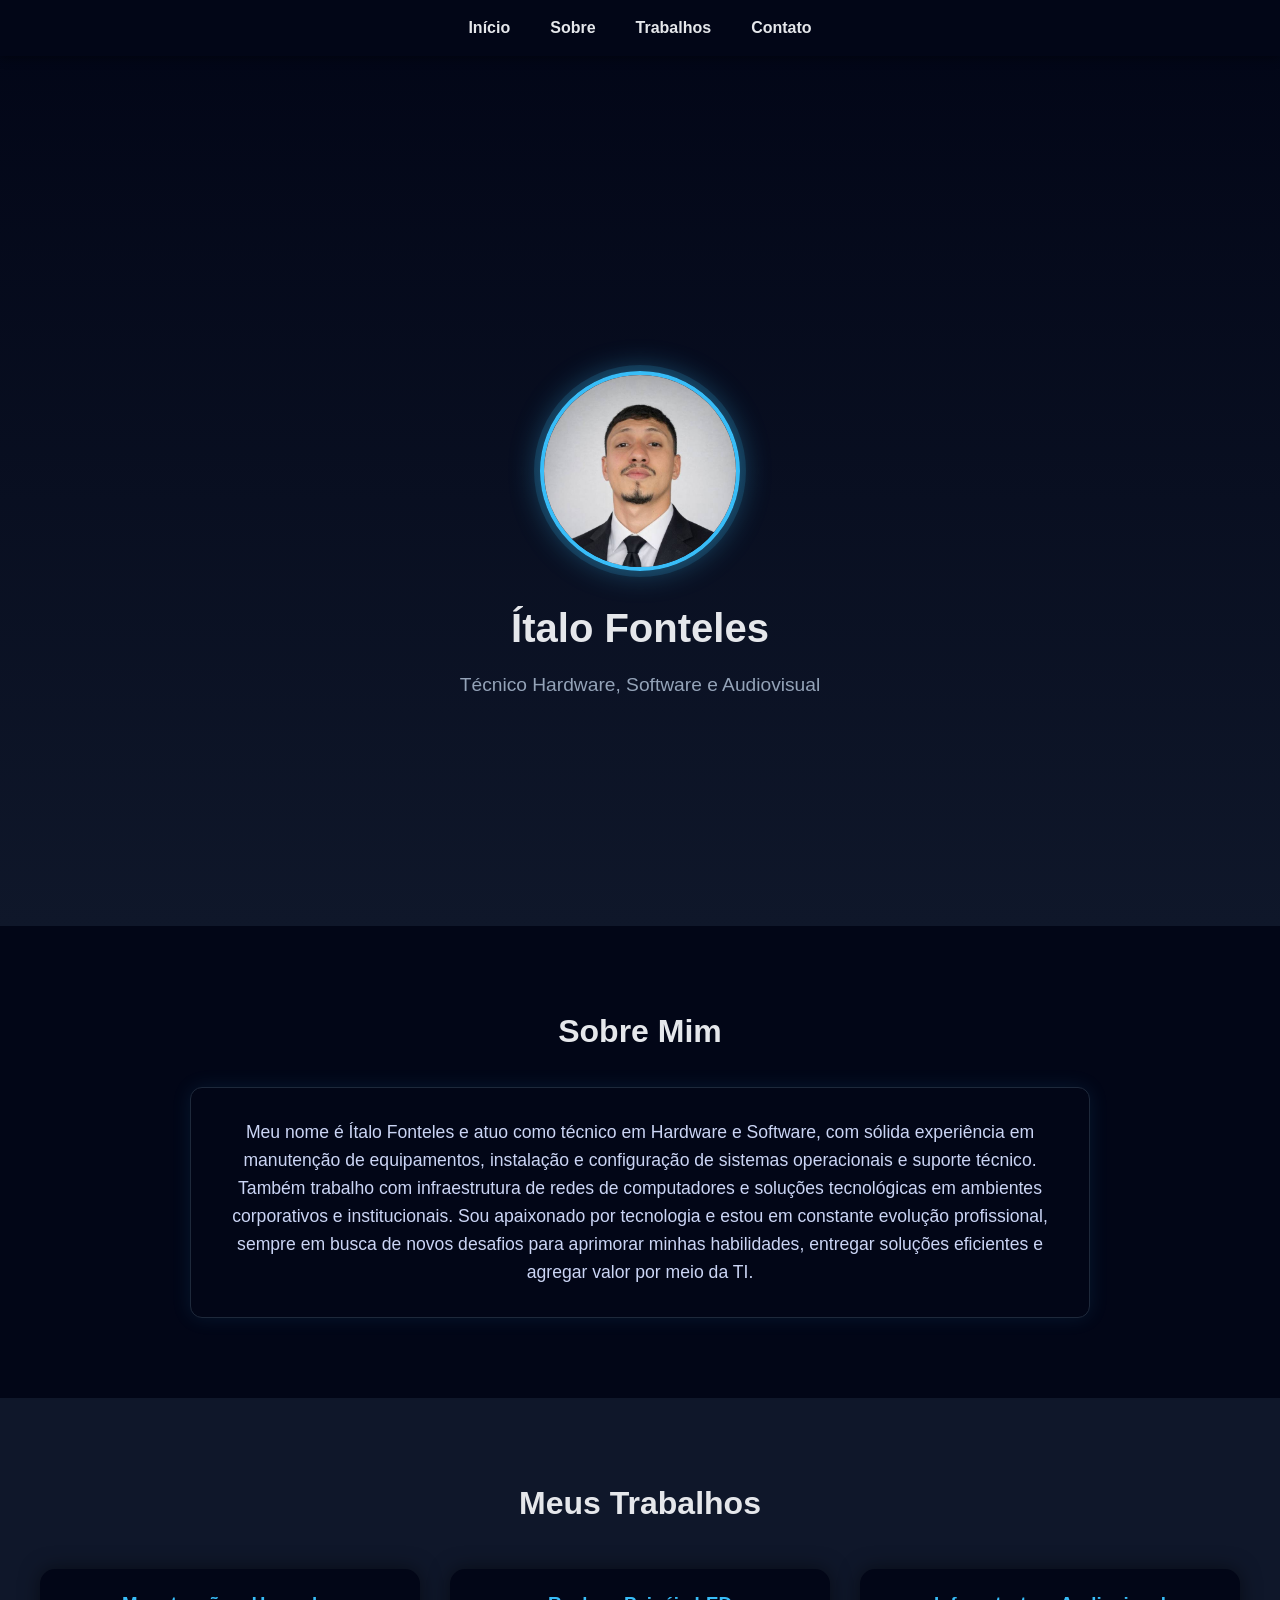
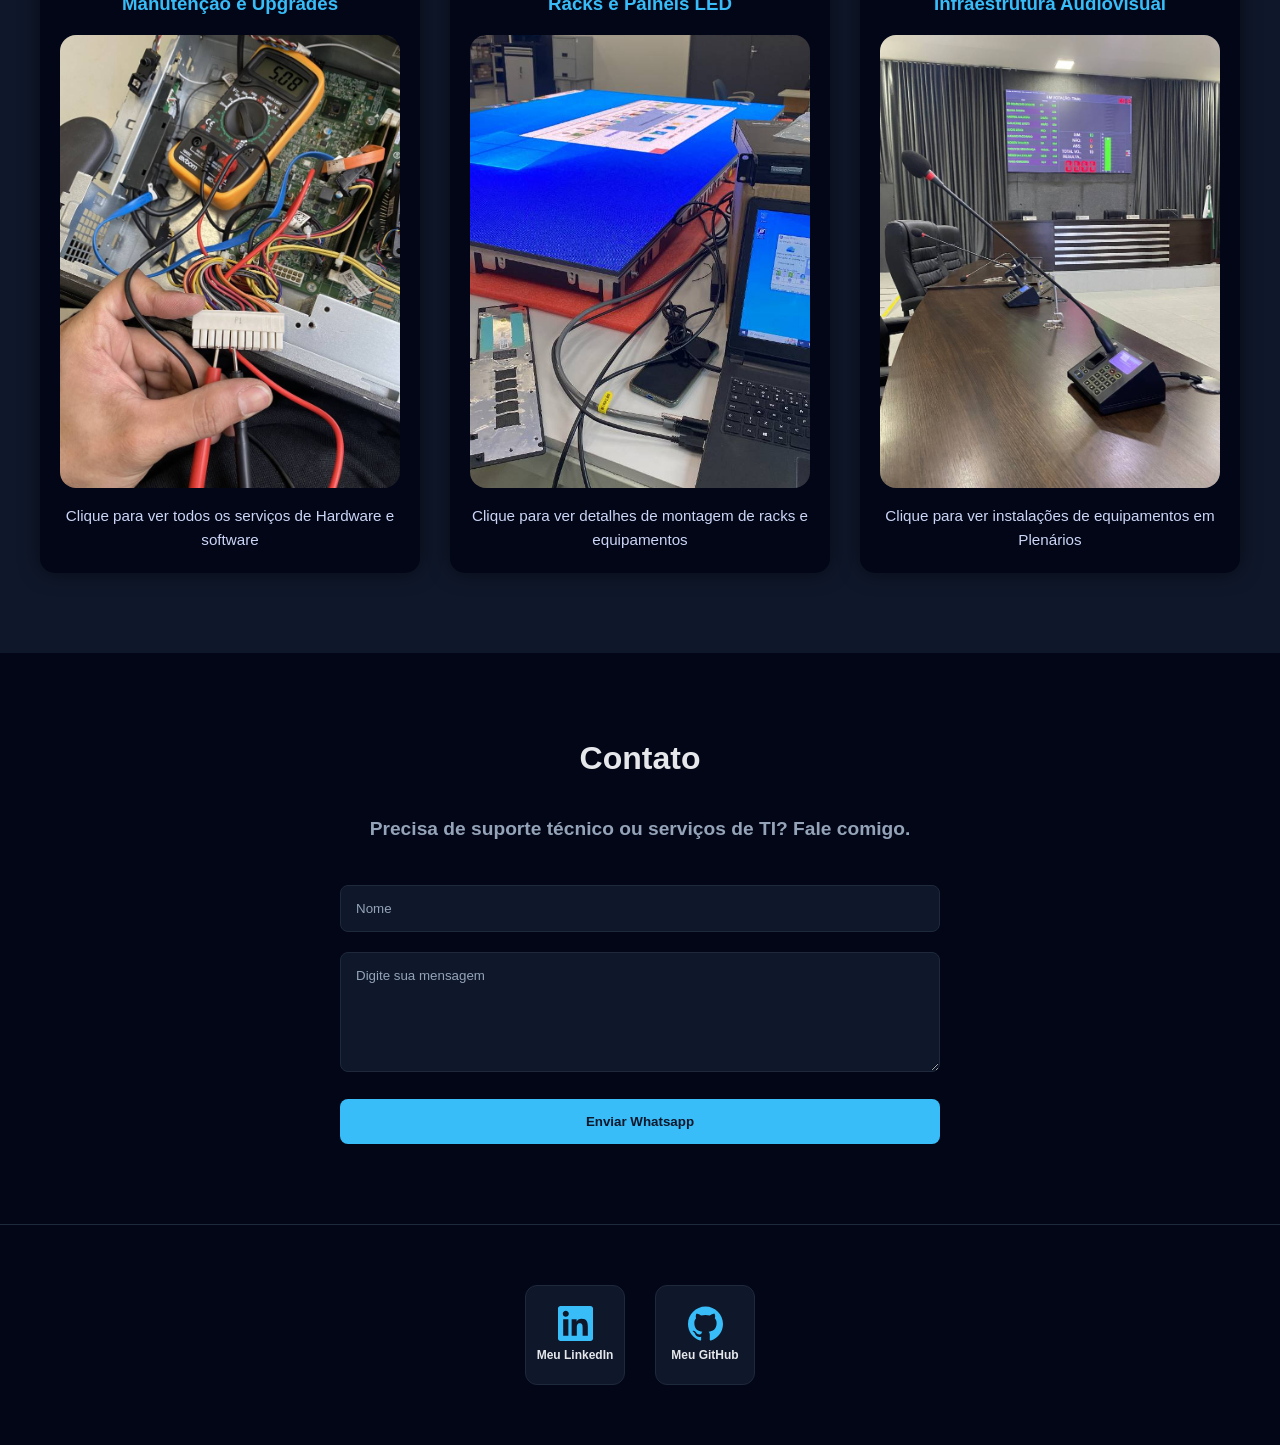
<file: index.html>
<!DOCTYPE html>
<html lang="pt-br">
<head>
    <meta charset="UTF-8">
    <meta name="viewport" content="width=device-width, initial-scale=1.0">
    <meta name="description" content="Portfólio de Ítalo Fonteles, técnico em hardware, software, redes e audiovisual.">
    <meta name="keywords" content="técnico em informática, hardware, software, redes, audiovisual, TI, suporte técnico">
    <meta name="author" content="Ítalo Fonteles">
    <link rel="stylesheet" href="styles.css">
    <title>Portfólio | Ítalo</title>
</head>
<>    
   <div class="particulas"></div>

<nav class="navegacao">
    <ul class="menu">
        <li><a href="#inicio" class="menu-link">Início</a></li>
        <li><a href="#sobre" class="menu-link">Sobre</a></li>
        <li><a href="#projetos" class="menu-link">Trabalhos</a></li>
        <li><a href="#contato" class="menu-link">Contato</a></li>
    </ul>
</nav>   

<main id="inicio" class="cabecalho">
    <img src="img/perfilitalo.jpg" alt="Foto de Ítalo Fonteles" class="foto-perfil">
    <h1>Ítalo Fonteles</h1>  
    <p class="subtitulo">Técnico Hardware, Software e Audiovisual</p>      
</main>

<section id="sobre" class="sobre reveal">
    <h2 class="sobre-titulo">Sobre Mim</h2>
    <div class="sobre-caixa">
        <p class="sobre-paragrafo">
          Meu nome é Ítalo Fonteles e atuo como técnico em Hardware e Software, com sólida experiência em manutenção de equipamentos, instalação e configuração de sistemas operacionais e suporte técnico. Também trabalho com infraestrutura de redes de computadores e soluções tecnológicas em ambientes corporativos e institucionais.
          Sou apaixonado por tecnologia e estou em constante evolução profissional, sempre em busca de novos desafios para aprimorar minhas habilidades, entregar soluções eficientes e agregar valor por meio da TI.
        </p>
    </div>
</section>

<section id="projetos" class="trabalho">
    <h2 class="trabalho-titulo reveal">Meus Trabalhos</h2>
    <div class="trabalho-caixa">
        <a href="hardware.html" class="card-link-wrapper">
            <div class="trabalho-item reveal">
                <h3 class="trabalho-nome">Manutenção e Upgrades</h3>
                <div class="media-wrapper">
                    <img src="img/manutecaopc.jpg" alt="Hardware" class="trabalho-imagem">
                </div>
                <p class="trabalho-descricao">Clique para ver todos os serviços de Hardware e software </p>
            </div>
        </a>

        <a href="racks.html" class="card-link-wrapper">
            <div class="trabalho-item reveal">
                <h3 class="trabalho-nome">Racks e Painéis LED</h3>
                <div class="media-wrapper">
                    <img src="img/configuracao-painelled.jpg" alt="Racks" class="trabalho-imagem">
                </div>
                <p class="trabalho-descricao">Clique para ver detalhes de montagem de racks e equipamentos </p>
            </div>
        </a>

        <a href="audiovisual.html" class="card-link-wrapper">
            <div class="trabalho-item reveal">
                <h3 class="trabalho-nome">Infraestrutura Audiovisual</h3>
                <div class="media-wrapper">
                    <img src="img/intalacoes.jpg" alt="Audiovisual" class="trabalho-imagem">
                </div>
                <p class="trabalho-descricao">Clique para ver instalações de equipamentos em Plenários</p>
            </div>
        </a>
    </div>
</section>

<section id="contato" class="contato reveal">
    <h2 class="contato-titulo">Contato</h2>
    <h3 class="contato-subtitulo">Precisa de suporte técnico ou serviços de TI? Fale comigo.</h3>

    <form class="formulario-contato" id="formulario" onsubmit="enviarwhatsapp(event)">
        <div class="grupo-form">
            <input type="text" placeholder="Nome" id="nome" required>
        </div> 
        <div class="grupo-form">
            <textarea class="text-form" placeholder="Digite sua mensagem" id="mensagem" required></textarea>
        </div>
        <button type="submit" class="botao-enviar">Enviar Whatsapp</button>
    </form>      
</section>

<footer class="rodape-profissional">

    <a href="https://br.linkedin.com/in/italo-fonteles-543984356?trk=profile-badge" target="_blank" rel="noopener noreferrer" class="card-footer-novo">
        <svg viewBox="0 0 24 24" xmlns="http://www.w3.org/2000/svg">
            <path d="M20.447 20.452h-3.554v-5.569c0-1.328-.027-3.037-1.852-3.037-1.853 0-2.136 1.445-2.136 2.939v5.667H9.351V9h3.414v1.561h.046c.477-.9 1.637-1.85 3.37-1.85 3.601 0 4.267 2.37 4.267 5.455v6.286zM5.337 7.433c-1.144 0-2.063-.926-2.063-2.065 0-1.138.92-2.063 2.063-2.063 1.14 0 2.064.925 2.064 2.063 0 1.139-.925 2.065-2.064 2.065zm1.782 13.019H3.555V9h3.564v11.452zM22.225 0H1.771C.792 0 0 .774 0 1.729v20.542C0 23.227.792 24 1.771 24h20.451C23.2 24 24 23.227 24 22.271V1.729C24 .774 23.2 0 22.222 0h.003z"/>
        </svg>
        <h4>Meu LinkedIn</h4>
    </a>

    <a href="https://github.com/ItaloFonteles" target="_blank" rel="noopener noreferrer" class="card-footer-novo">
        <svg viewBox="0 0 24 24" xmlns="http://www.w3.org/2000/svg">
            <path d="M12 .297c-6.63 0-12 5.373-12 12 0 5.303 3.438 9.8 8.205 11.385.6.113.82-.258.82-.577 0-.285-.01-1.04-.015-2.04-3.338.724-4.042-1.61-4.042-1.61C4.422 18.07 3.633 17.7 3.633 17.7c-1.087-.744.084-.729.084-.729 1.205.084 1.838 1.236 1.838 1.236 1.07 1.835 2.809 1.305 3.495.998.108-.776.417-1.305.76-1.605-2.665-.3-5.466-1.332-5.466-5.93 0-1.31.465-2.38 1.235-3.22-.135-.303-.54-1.523.105-3.176 0 0 1.005-.322 3.3 1.23.96-.267 1.98-.399 3-.405 1.02.006 2.04.138 3 .405 2.28-1.552 3.285-1.23 3.285-1.23.645 1.653.24 2.873.12 3.176.765.84 1.23 1.91 1.23 3.22 0 4.61-2.805 5.625-5.475 5.92.42.36.81 1.096.81 2.22 0 1.606-.015 2.896-.015 3.286 0 .315.21.69.825.57C20.565 22.092 24 17.592 24 12.297c0-6.627-5.373-12-12-12"/>
        </svg>
        <h4>Meu GitHub</h4>
    </a>

</footer>

<script src="js/script.js"></script>
    
</body>
</html>
</file>
<file: styles.css>
/* RESET BÁSICO */
* {
    margin: 0;
    padding: 0;
    box-sizing: border-box;
    font-family: Arial, Helvetica, sans-serif;
}

html {
    scroll-behavior: smooth;
}

body {
    background: #0f172a;
    color: #e5e7eb;
    line-height: 1.6;
}

/* ================= ANIMAÇÕES ================= */
.reveal {
    opacity: 0;
    transform: translateY(30px);
    transition: all 0.8s ease-out;
}

.reveal.active {
    opacity: 1;
    transform: translateY(0);
}

@keyframes flutuar {
    0%, 100% {
        transform: translateY(0);
    }
    50% {
        transform: translateY(-15px);
    }
}   

/* ================= NAVBAR ================= */
.navegacao {
    position: fixed;
    top: 0;
    width: 100%;
    background: #020617;
    padding: 15px 0;
    z-index: 1000;
    box-shadow: 0 2px 10px rgba(0,0,0,0.4);
}

.menu {
    list-style: none;
    display: flex;
    justify-content: center; 
    gap: 40px;
    margin: 0; 
    padding: 0; 
}

.menu-link {
    text-decoration: none;
    color: #e5e7eb;
    font-weight: bold;
    transition: 0.3s;
}

.menu-link:hover {
    color: #38bdf8;
}

/* ================= CABEÇALHO ================= */
.cabecalho {
    min-height: 100vh;
    padding-top: 120px;
    display: flex;
    flex-direction: column;
    align-items: center;
    justify-content: center;
    background: linear-gradient(180deg, #020617, #0f172a);
    text-align: center;
}

.foto-perfil {
    width: 200px; 
    height: 200px;
    object-fit: cover;
    object-position: center top; 
    border-radius: 50%;
    border: 4px solid #38bdf8;
    box-shadow: 
        0 0 0 6px rgba(56, 189, 248, 0.15),
        0 0 30px rgba(56, 189, 248, 0.4);
    margin-bottom: 25px;
    transition: transform 0.3s ease, box-shadow 0.3s ease;
    animation: flutuar 3s ease-in-out infinite;
}

.cabecalho h1 {
    font-size: 2.5rem;
    margin-bottom: 10px;
}

.subtitulo {
    font-size: 1.2rem;
    color: #94a3b8;
}

/* ================= SOBRE ================= */
.sobre {
    padding: 80px 20px;
    background: #020617;
}

.sobre-titulo {
    text-align: center;
    font-size: 2rem;
    margin-bottom: 30px;
}

.sobre-caixa {
    max-width: 900px;
    margin: auto;
    background: #020617;
    border: 1px solid #1e293b;
    border-radius: 12px;
    padding: 30px;
    box-shadow: 0 0 20px rgba(56,189,248,0.1);
}

.sobre-paragrafo {
    font-size: 1.1rem;
    color: #cbd5f5;  
    text-align: center;
}

/* ================= TRABALHOS ================= */
.trabalho {
    padding: 80px 20px;
    background: #0f172a;
}

.trabalho-titulo {
    text-align: center;
    font-size: 2rem;
    margin-bottom: 40px;
}

.trabalho-caixa {
    display: grid;
    grid-template-columns: repeat(auto-fit, minmax(280px, 1fr));
    gap: 30px;
    max-width: 1200px;
    margin: auto;
}

.trabalho-item {
    background: #020617;
    border-radius: 15px;
    padding: 20px;
    box-shadow: 0 0 20px rgba(0,0,0,0.5);
    transition: 0.3s;
}

.trabalho-item:hover {
    transform: translateY(-8px);
    box-shadow: 0 0 30px rgba(56,189,248,0.3);
}

.trabalho-nome {
    text-align: center;
    margin-bottom: 15px;
    color: #38bdf8;
}

.card-link-wrapper {
    text-decoration: none;
    color: inherit;
    display: block;
}

/* MÍDIAS DOS TRABALHOS */
.media-wrapper {
    width: 100%;
    aspect-ratio: 3 / 4; 
    overflow: hidden;
    border-radius: 16px;
    background: #000;
    margin: 1rem 0;
    display: flex;
    align-items: center;
    justify-content: center;
}

.trabalho-imagem,
.trabalho-item video {
    width: 100%;
    height: 100%;
    object-fit: cover;    
    object-position: center;
    pointer-events: none;
}

.trabalho-descricao {
    margin-top: 10px;
    font-size: 0.95rem;
    color: #cbd5f5;
    text-align: center;
}

/* ================= PÁGINAS INTERNAS (DETALHES) ================= */
.container-detalhes {
    padding: 80px 20px;
    max-width: 1100px;
    margin: 0 auto;
}

.lista-trabalhos {
    display: flex;
    flex-direction: column;
    gap: 50px;
    margin-top: 50px;
}

.projeto-item-detalhado {
    display: grid;
    grid-template-columns: 1fr 1fr; 
    gap: 30px;
    align-items: center;
    background: #020617;
    padding: 25px;
    border-radius: 20px;
    border: 1px solid #1e293b;
}

.projeto-item-detalhado .media-wrapper {
    max-width: 800px; 
    width: 100%;
    margin: 0 auto; 
}

.projeto-item-detalhado video,
.projeto-item-detalhado img {
    width: 100%;
    height: 100%;
    object-fit: cover;
    border-radius: 16px;
}

.texto-explicativo h3 {
    color: #38bdf8;
    margin-bottom: 10px;
}

.texto-explicativo p {
    color: #cbd5f5;
    line-height: 1.5;
}

/* ================= CONTATO ================= */
.contato {
    padding: 80px 20px;   
    background: #020617;
}
.contato-subtitulo {
    text-align: center;
    font-size: 1.2rem;
    color: #94a3b8;
    margin-bottom: 40px;
}
.contato-titulo {
    text-align: center;
    font-size: 2rem;
    margin-bottom: 30px;
}

.formulario-contato {
    max-width: 600px;
    margin: auto;
    display: flex;
    flex-direction: column;
    gap: 20px;
}

.botao-enviar {
    padding: 15px;
    border: none;
    border-radius: 8px;
    background: #38bdf8;
    color: #0f172a;
    font-weight: bold;
    cursor: pointer;
    transition: all 0.3s ease;
}

.botao-enviar:hover {
    background: #0ea5e9;
    color: #ffffff;
}
 
.grupo-form input,
.text-form {
    width: 100%;
    padding: 15px;
    border-radius: 8px;
    outline: none;
    background: #0f172a;
    color: #e5e7eb;
    border: 1px solid #1e293b;
    transition: all 0.3s ease;
}

.grupo-form input:focus,
.text-form:focus {
    border-color: #38bdf8;
    background: #111d35;
}

.grupo-form input::placeholder,
.text-form::placeholder {
    color: #94a3b8;
}

.text-form {
    min-height: 120px;
    resize: vertical;
}

/* ================= RODAPÉ REVISADO (PADRÃO 100px) ================= */
.rodape-profissional {
    background: #020617;
    padding: 60px 20px;
    display: flex;
    justify-content: center; 
    align-items: center;
    gap: 30px; 
    flex-wrap: wrap; 
    border-top: 1px solid #1e293b;
}

/* CLASSE COMUM PARA OS DOIS CARDS NOVO */
.card-footer-novo {
    width: 100px; 
    height: 100px; 
    background: #0f172a;
    border: 1px solid #1e293b;
    border-radius: 12px;
    display: flex;
    flex-direction: column;
    align-items: center;
    justify-content: center;
    text-align: center;
    text-decoration: none;
    transition: all 0.3s ease;
    padding: 5px;
}

.card-footer-novo:hover {
    border-color: #38bdf8;
    background: #1e293b;
    transform: translateY(-5px);
}

.card-footer-novo svg {
    width: 35px; /* Tamanho do ícone ajustado para caber nos 100px */
    fill: #38bdf8; 
    margin-bottom: 5px;
}

.card-footer-novo h4 {
    color: #e5e7eb;
    margin-bottom: 0;
    font-size: 0.75rem; /* Fonte menor para caber nos 100px */
}

/* ================= RESPONSIVIDADE (MEDIA QUERIES) ================= */

/* Para Notebooks / Telas Maiores */
@media (min-width: 768px) {
    .media-wrapper {
        max-height: 500px; 
        width: 100%;
    }
       
    .projeto-item-detalhado .media-wrapper {
        max-width: 100%; 
        margin: 0;
    }
}

/* Para Tablets / Celulares Grandes */
@media (max-width: 768px) {
    .menu {
        gap: 15px; 
        flex-wrap: wrap; 
        padding: 0 10px; 
    }
    .menu-link {
        font-size: 0.9rem; 
    }
    .projeto-item-detalhado {
        grid-template-columns: 1fr;
    }
    .rodape-profissional {
        flex-direction: row; /* Mantém lado a lado no celular */
        gap: 20px;
    }
}

/* Para Celulares Pequenos */
@media (max-width: 600px) {
    .menu {
        gap: 15px;
        justify-content: center;
    }
}
</file>
